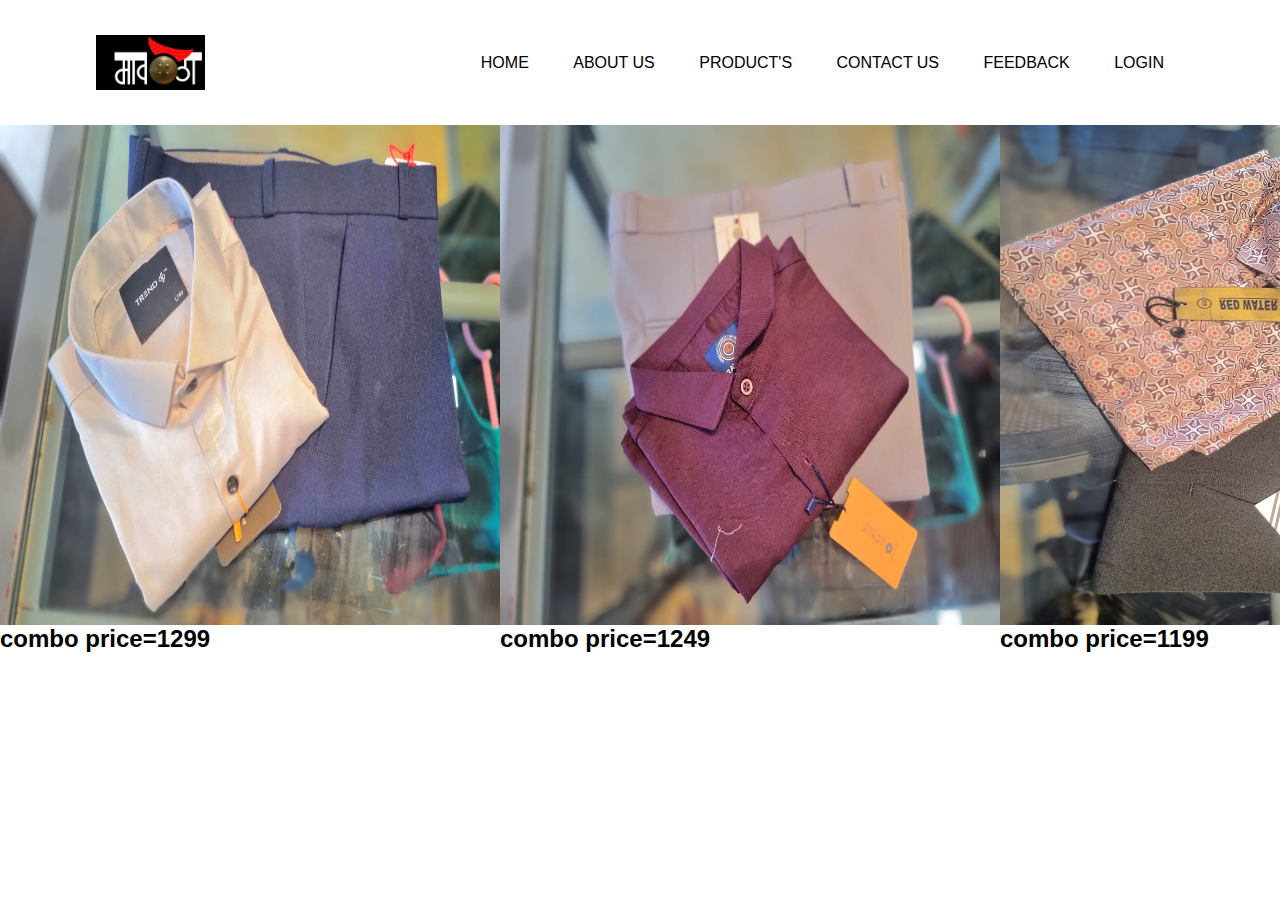
<file: css/index.html>
<html>
<head>
<title></title>
<head>
<style>

*{
margin:0;
padding:0;
font-family:sans-serif;
}
.navbar{
 width:85%;
 margin:auto;
 padding:35px 0;
 display:flex;
 align-items:center;
 justify-content:space-between;
}
.logo{
 width:10%;
 height:7%;
 cursor:pointer;
}
.navbar ul li{
 list-style:none;
 display:inline-block;
 margin:0 20px;
 position:relative;
}
.navbar ul li a{
 text-decoration:none;
 color:Black;
 text-transform:uppercase;
}
.navbar ul li::after{
 content:'';
 height:3px;
 width:0;
 background:#009688;
 position:absolute;
 left:0;
 bottom:-10px;
 transition:0.5s;
}
.navbar ul li:hover::after{
 width:100%;
}
body{
font-style: sans-serif;
}
body h1{
font-size:22px;
margin-left:10px;
}
.items{
display:flex;
overflow-x:auto;
}
.items::webkit-scrollbar{
display:none;
}
.items.item{
width:50%;
height:50%;
background:#ddd;
margin:10px;
}

</style>
</head>
<body>
<div class="navbar">
<img src="pg1.jpg" class="logo">

<ul>
 <li><a href="index.html">HOME</a></li>
  <li><a href="ABOUT US.html">ABOUT US</a></li>
  <li><a href="PRODUCT'S.html">PRODUCT'S</a></li>
  <li><a href="FEEDBACK.html">CONTACT US</a></li>
  <li><a href="FEEDBACK.html">FEEDBACK</a></li>
  <li><a href="LOGIN.html">LOGIN</a></li>
</ul>
</div>


<div class="items">
<div class="item">

</div>
<p>


<div class=item"">
<img src="combo1.jpg" height="500px" width="500px">
<h2>combo price=1299</h2>
</div>

<div class="item">
<img src="combo2.jpg" height="500px" width="500px">
<h2>combo price=1249</h2>
</div>

<div class="item">
<img src="combo3.jpg" height="500px" width="500px">
<h2>combo price=1199</h2>
</div>

<div class=
</div>
<body>

<div class=""></div>
</div>
</body>
</html>
</file>
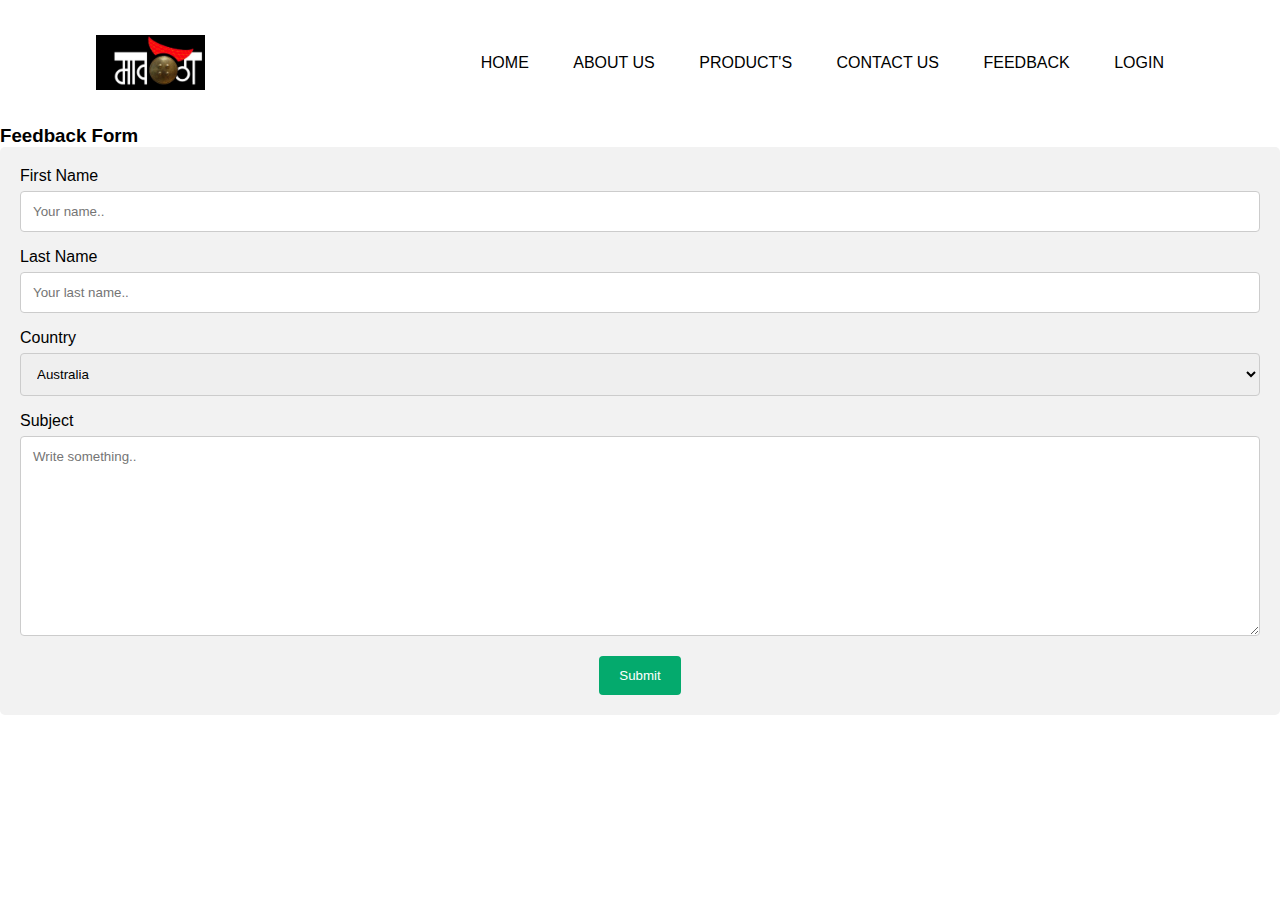
<file: css/feedback.html>
<!DOCTYPE html>
<html>
<head>
<style>
*{
margin:0;
padding:0;
font-family:sans-serif;
}
.navbar{
 padding-right:3rem;
 width:85%;
 margin:auto;
 padding:35px 0;
 display:flex;
 align-items:center;
 justify-content:space-between;
}
.logo{
 width:10%;
 height:7%;
 cursor:pointer;
}
.navbar ul li{
 list-style:none;
 display:inline-block;
 margin:0 20px;
 position:relative;

}
.navbar ul li a{
 text-decoration:none;
 color:black;
 text-transform:uppercase;

}
.navbar ul li::after{
 content:'';
 height:3px;
 width:0;
 background:#009688;
 position:absolute;
 left:0;
 bottom:-10px;
 transition:0.5s;
}
.navbar ul li:hover::after{
 width:100%;
}
.floating-box
{
 margin:auto;
 width:60%;
 padding:40px;
 margin:40px;
 display:inline-block;
 width:400px;
 height:200px;
 border:3px solid #C32147;
}

img{
height:200px;
width:400px;
}


body {font-family: Arial, Helvetica, sans-serif;}
* {box-sizing: border-box;}

input[type=text], select, textarea {
  width: 100%;
  padding: 12px;
  border: 1px solid #ccc;
  border-radius: 4px;
  box-sizing: border-box;
  margin-top: 6px;
  margin-bottom: 16px;
  resize: vertical;
}

input[type=submit] {
  background-color: #04AA6D;
  color: white;
  padding: 12px 20px;
  border: none;
  border-radius: 4px;
  cursor: pointer;
}

input[type=submit]:hover {
  background-color: #45a049;
}

.container {
  border-radius: 5px;
  background-color: #f2f2f2;
  padding: 20px;
}
</style>
</head>
<body>
<div class="banner">
<div class="navbar">
<img src="pg1.jpg" class="logo">
<nav>
<ul>
 <li><a href="index.html">HOME</a></li>
  <li><a href="ABOUT US.html">ABOUT US</a></li>
  <li><a href="PRODUCT'S.html">PRODUCT'S</a></li>
  <li><a href="FEEDBACK.html">CONTACT US</a></li>
  <li><a href="FEEDBACK.html">FEEDBACK</a></li>
  <li><a href="LOGIN.html">LOGIN</a></li>
</ul>
</div>
</nav>

<h3>Feedback Form</h3>

<div class="container">
  <form action="/action_page.php">
    <label for="fname">First Name</label>
    <input type="text" id="fname" name="firstname" placeholder="Your name..">

    <label for="lname">Last Name</label>
    <input type="text" id="lname" name="lastname" placeholder="Your last name..">

    <label for="country">Country</label>
    <select id="country" name="country">
      <option value="australia">Australia</option>
      <option value="canada">Canada</option>
      <option value="usa">USA</option>
      <option value="india">india</option>
    </select>

    <label for="subject">Subject</label>
    <textarea id="subject" name="subject" placeholder="Write something.." style="height:200px"></textarea>

    <center><input type="submit" value="Submit">
  </form>
</div>

</body>
</html>
</file>
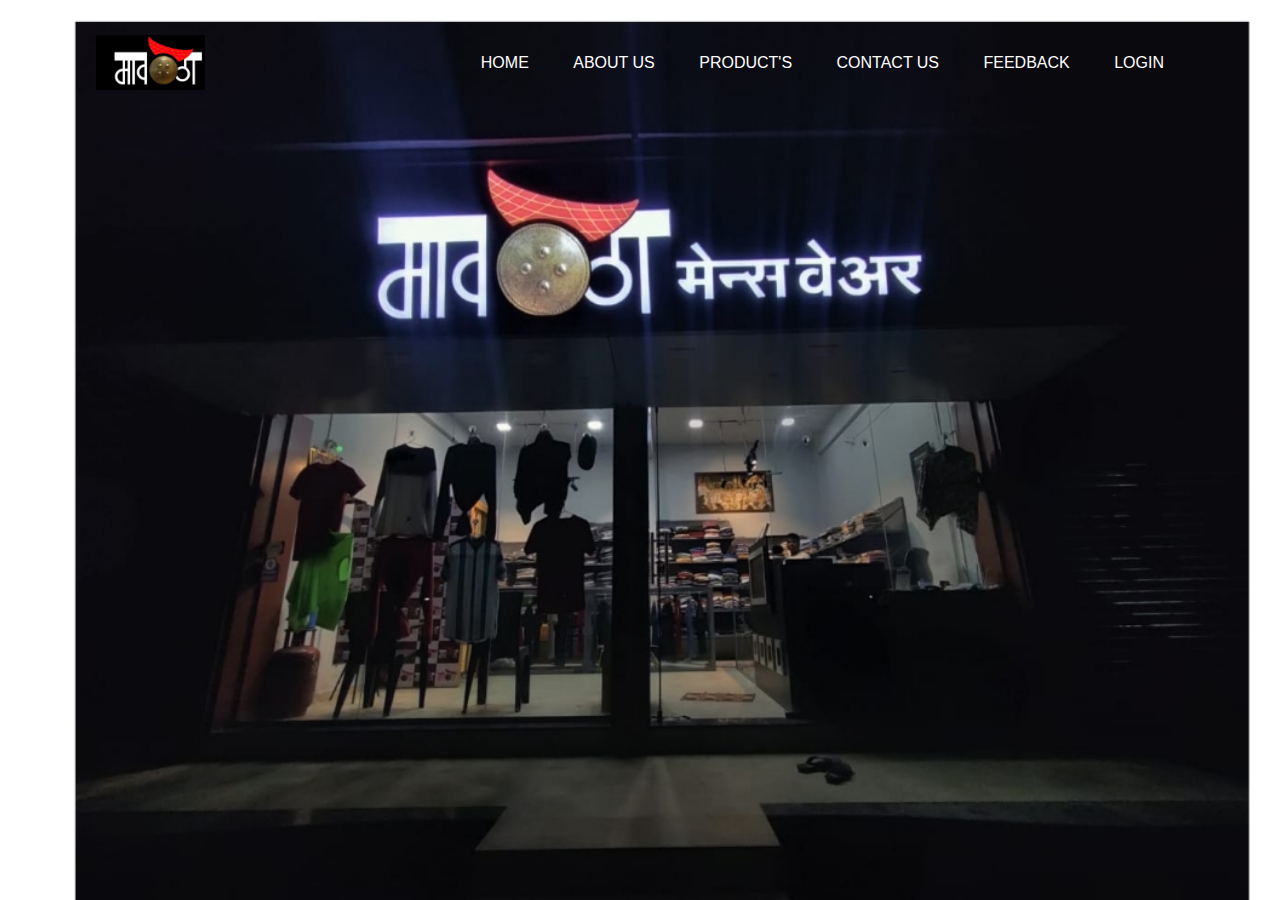
<file: css/first1.html>
<html>
<head>
<title></title>
<head>
<style>

*{
margin:0;
padding:0;
font-family:sans-serif;
}
.banner{
width:100%;
height:100%;
background-image:url("mavala men's wear.jpg");
background-size:cover;
background-position:center;
}
.navbar{
 width:85%;
 margin:auto;
 padding:35px 0;
 display:flex;
 align-items:center;
 justify-content:space-between;
}
.logo{
 width:10%;
 height:7%;
 cursor:pointer;
}
.navbar ul li{
 list-style:none;
 display:inline-block;
 margin:0 20px;
 position:relative;
}
.navbar ul li a{
 text-decoration:none;
 color:#fff;
 text-transform:uppercase;
}
.navbar ul li::after{
 content:'';
 height:3px;
 width:0;
 background:#3A3B3C;
 position:absolute;
 left:0;
 bottom:-10px;
 transition:0.5s;
}
.navbar ul li:hover::after{
 width:100%;
}

</style>
</head>
<body>
<div class="banner">
<div class="navbar">
<img src="pg1.jpg" class="logo">

<ul>
 <li><a href="index.html">HOME</a></li>
  <li><a href="ABOUT US.html">ABOUT US</a></li>
  <li><a href="PRODUCT'S.html">PRODUCT'S</a></li>
  <li><a href="CONTACT US.html">CONTACT US</a></li>
  <li><a href="feedback.html">feedback</a></li>
  <li><a href="LOGIN.html">LOGIN</a></li>
</div>

</div>
</body>
</html>
</file>
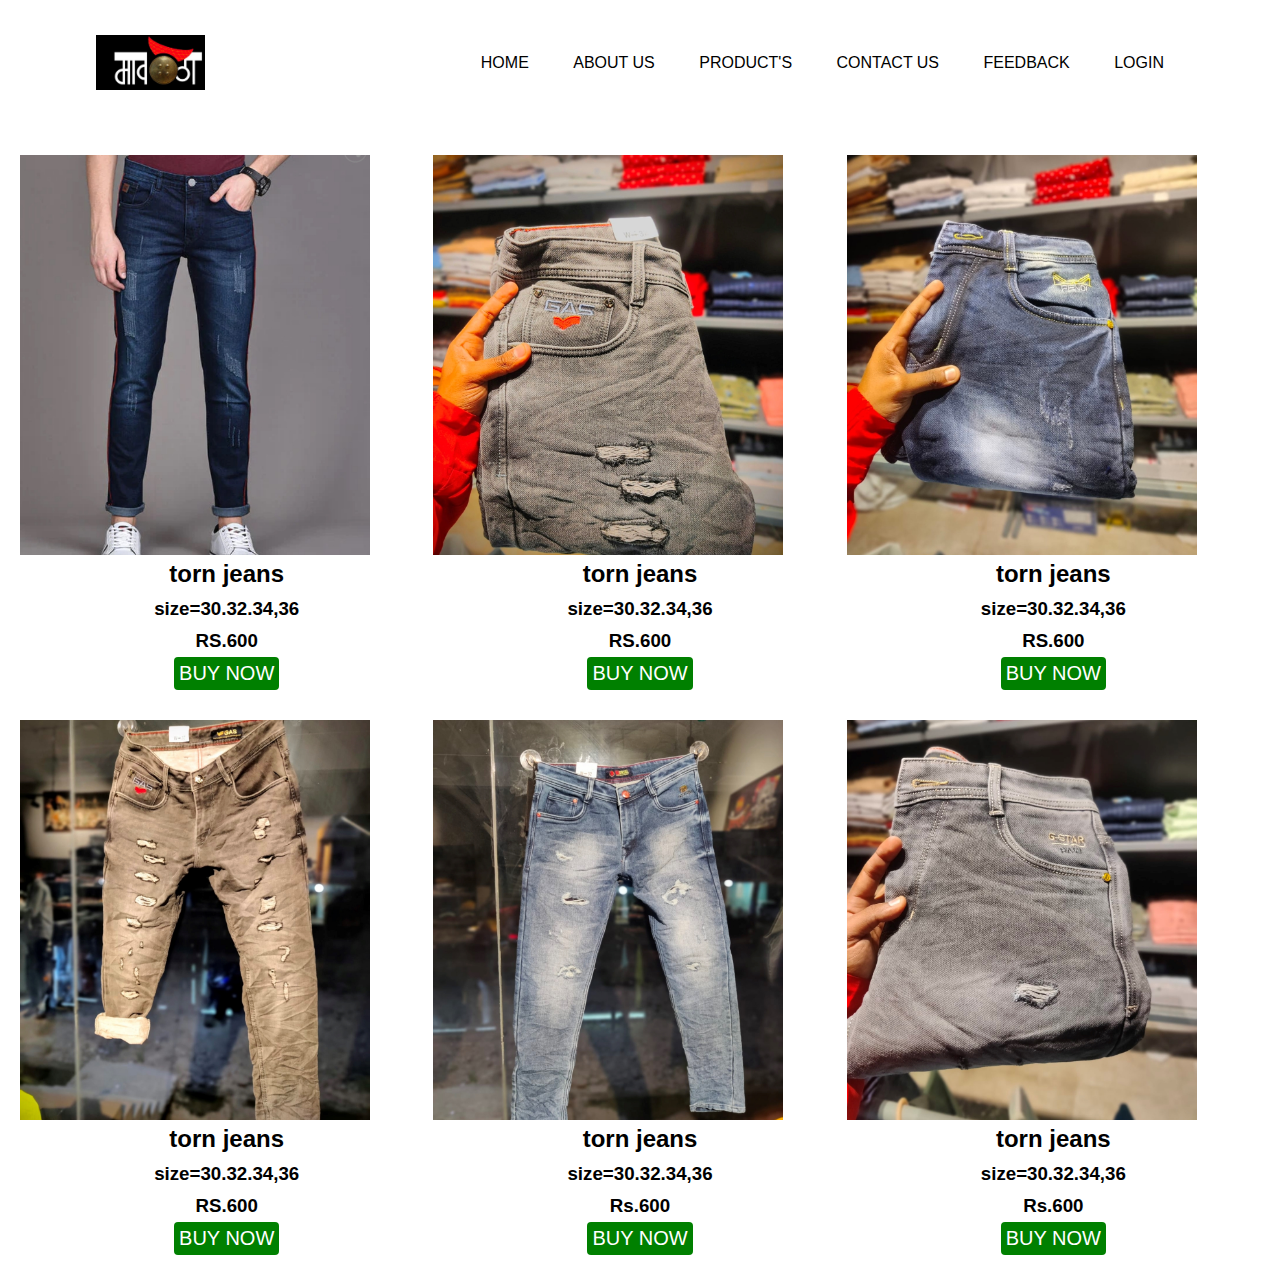
<file: css/jeans.html>
<html>
<head>
<title></title>
<head>
<style>

*{
margin:0;
padding:0;
font-family:sans-serif;
}
.navbar{
 width:85%;
 margin:auto;
 padding:35px 0;
 display:flex;
 align-items:center;
 justify-content:space-between;
}
.logo{
 width:10%;
 height:7%;
 cursor:pointer;
}
.navbar ul li{
 list-style:none;
 display:inline-block;
 margin:0 20px;
 position:relative;
}
.navbar ul li a{
 text-decoration:none;
 color:black;
 text-transform:uppercase;
}
.navbar ul li::after{
 content:'';
 height:3px;
 width:0;
 background:#009688;
 position:absolute;
 left:0;
 bottom:-10px;
 transition:0.5s;
}
.navbar ul li:hover::after{
 width:100%;
}
.items{
 display:grid;
grid-template-columns: repeat(3, 1fr);
padding: 30px 20px;
grid-row-gap:30px;

}

.item img{
float:center;
width:350px;
height:400px;
object-fit:cover;
cursor:pointer;
transition:0.2s ease;
}

.item img:hover{
transform:scale(1.04);
}

.item h2{
padding :5px;
text-align:center;
}
.item h3{
padding :5px;
text-align:center;
}
.item button{
padding:5px;
border:none;
outline:none;
background-color:GREEN;
color:white;
cursor:pointer;
border-radius:4px;
font-size:20px;
display:block;
margin:0 auto;
transition: 0.2s all;
color:white;
}

.item button:hover{
transform:scale(1.08);


}
@media screen and(max-widh:768px){
.items{
grid-template-columns:repeat(1, 1fr);
}}
@media screen and(max-widh:768px){
.items{
grid-template-columns:repeat(1, 1fr);
}
a{
color:darkwhite;
}}
</style>
</head>
<body>
<div class="banner">
<div class="navbar">
<img src="pg1.jpg" class="logo">

<ul>
 <li><a href="index.html">HOME</a></li>
  <li><a href="ABOUT US.html">ABOUT US</a></li>
  <li><a href="PRODUCT'S.html">PRODUCT'S</a></li>
  <li><a href="CONTACT US.html">CONTACT US</a></li>
  <li><a href="FEEDBACK.html">FEEDBACK</a></li>
  <li><a href="LOGIN.html">LOGIN</a></li>
</div>

</div>


<section class="items">
<div class="item">
<a href="jeans.HTML"><img src="jeans2.jpg"></a>
<h2>torn jeans</h2>
<h3>size=30.32.34,36</h3>
<center><h3>RS.600</h3>
<button>BUY NOW</button>
</div>

<div class="item">
<a href="jeans.HTML"><img src="jeans3.jpg"></a>
<h2>torn jeans</h2>
<h3>size=30.32.34,36</h3>
<center><h3>RS.600</h3>
<button>BUY NOW</button>
</div>

<div class="item">
<a href="jeans.HTML"><img src="jeans4.jpg"></a>
<h2>torn jeans</</h2>
<h3>size=30.32.34,36</h3>
<center><h3>RS.600</h3>
<button>BUY NOW</a></button>
</div>

<div class="item">
<a href="jeans.HTML"><img src="jeans5.jpg"></a>
<h2>torn jeans</</h2>
<h3>size=30.32.34,36</h3>
<center><h3>RS.600</h3>
<button>BUY NOW</button>
</div>

<div class="item">
<a href="jeans.HTML"><img src="jeans6.jpg"></a>
<h2>torn jeans</h2>
<h3>size=30.32.34,36</h3>
<center><h3>Rs.600</h3>
<button>BUY NOW</button>
</div>

<div class="item">
<a href="jeans.HTML"><img src="jeans7.jpg"></a>
<h2>torn jeans</h2>
<h3>size=30.32.34,36</h3>
<center><h3>Rs.600</h3>
<button>BUY NOW</button>
</div>
</section>
</body>
</html>
</file>
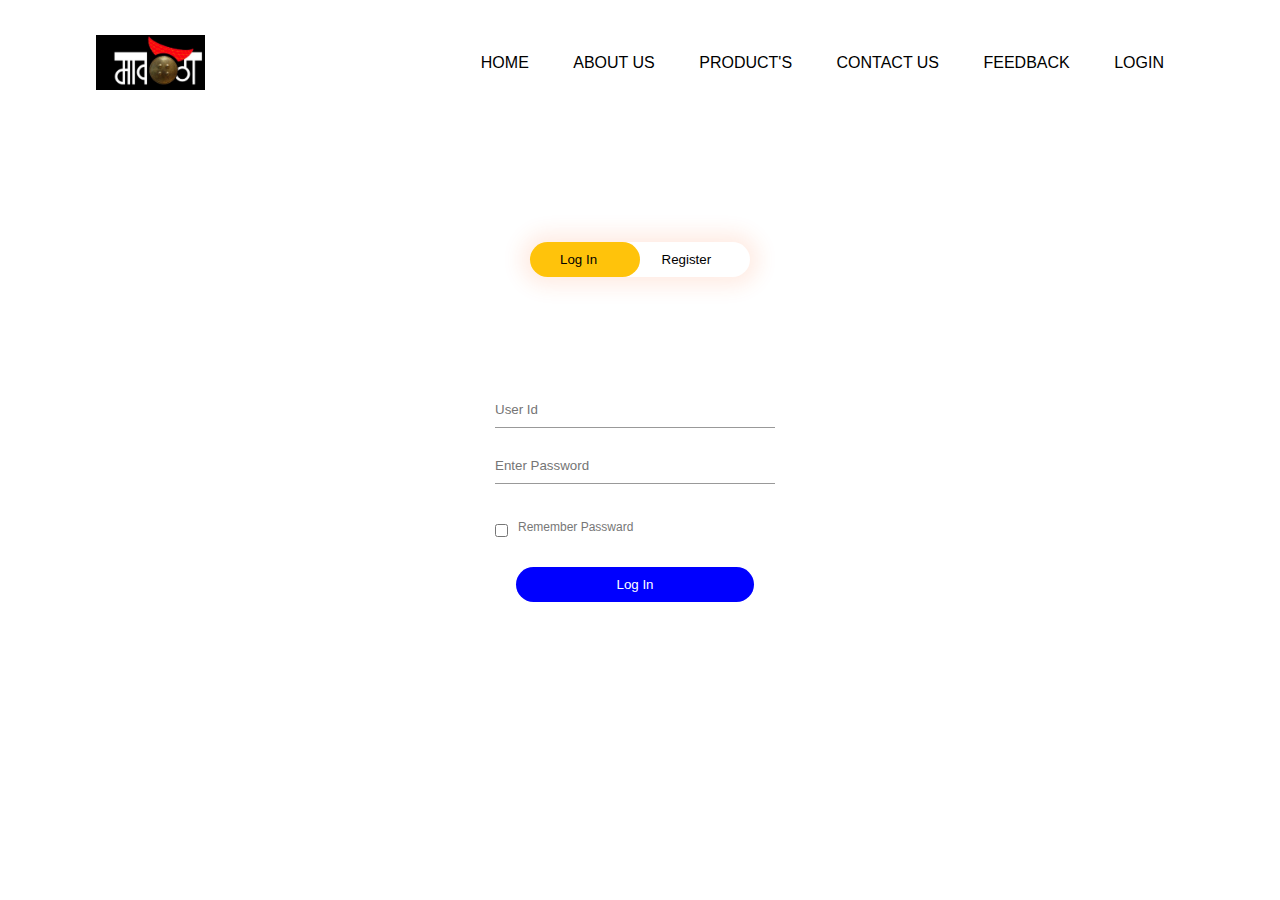
<file: css/LOGIN.html>
<html>
<head>
<title></title>
<head>
<style>
body{
 background-image:url("download.jpg");
 background-color: lightcyan;
 background: no-repeat;
}
*{
margin:0;
padding:0;
font-family:sans-serif;
}
.navbar{
 width:85%;
 margin:auto;
 padding:35px 0;
 display:flex;
 align-items:center;
 justify-content:space-between;
}
.logo{
 width:10%;
 height:7%;
 cursor:pointer;
}
.navbar ul li{
 list-style:none;
 display:inline-block;
 margin:0 20px;
 position:relative;
}
.navbar ul li a{
 text-decoration:none;
 color:black;
 text-transform:uppercase;
}
.navbar ul li::after{
 content:'';
 height:3px;
 width:0;
 background:#009688;
 position:absolute;
 left:0;
 bottom:-10px;
 transition:0.5s;
}
.navbar ul li:hover::after{
 width:100%;
}

.form-box{
  height: 500px;
  width: 380px;
  background-size: cover;
  position: relative;
  margin: 6% auto;
  padding: 5px;
  overflow: hidden;
}
.button-box{
  width: 220px;
  margin: 35px auto;
  position: relative; 
  box-shadow: 0 0 20px 9px #ff61241f;
  border-radius: 30px;
}
.toggle-btn{
  padding: 10px 30px;
  cursor: pointer;
  background: transparent;
  border: none; 
  outline: none;
  position: relative;
}
#btn{
  top: 0;
  left: 0;
  position: absolute;
  width: 110px;
  height: 100%;
  background:#FFC30B;
  border-radius: 30px;
  transition: .5s;
}
.social-icons{
  margin: 30px auto;
  text-align: center;
}
.social-icons img{
  width: 30px;
  margin: 0 18px;
  box-shadow: 0 0 20px px #7f7f7f3d;
  cursor: pointer;
  border-radius: 50px;
}
.input-group{
  top: 180px;
  position: absolute;  
  width: 280px;
  transition: .5s;
}
.input-field{
  width: 100%;
  padding: 10px 0;
  margin: 10px 0;
  border-left: 0;
  border-top: 0;
  border-right:0;
  border-bottom: 1px solid #999;
  outline: none;
  background: transparent;
}
.submit-btn{
  width: 85%;
  color: #fff;
  hight: 35px;
  padding: 10px 30px;
  cursor: pointer;
  display: block;
  margin: auto;
  background: #0000ff;
  border: none;
  outline: none;
  border-radius: 30px;
  box-shadow: #151b54;
}
.chech-box{
  cursor: pointer;
  margin: 30px 10px 30px 0;
}
span{
  color: #777;
  font-size: 12px;
  bottom: 68px;
  position: absolute;
}
#login{
  left: 50px;
}
#register{
  left: 450px;
}
</style>
</head>
<body>
<div class="banner">
<div class="navbar">
<img src="pg1.jpg" class="logo">

<ul>
 <li><a href="index.html">HOME</a></li>
  <li><a href="ABOUT US.html">ABOUT US</a></li>
  <li><a href="PRODUCT'S.html">PRODUCT'S</a></li>
  <li><a href="FEEDBACK.html">CONTACT US</a></li>
  <li><a href="FEEDBACK.html">FEEDBACK</a></li>
  <li><a href="LOGIN.html">LOGIN</a></li>
</ul>
</div>
</div>

    <div class= "form-box">

      <div class= "button-box">
        <div id= "btn"> </div>
          <button type= "button" class= "toggle-btn" onclick= "login()"> Log In </button>
          <button type= "button" class= "toggle-btn" onclick= "register()"> Register </button>
      </div>

    
 
     <div align= "left">
     <from id= "login" name="" class= "input-group">
       <input type= "text" class= "input-field" placeholder= "User Id" required>
       <input type= "password" class= "input-field" placeholder= "Enter Password" required> 
       <input type= "checkbox" class= "chech-box"><span> Remember Passward</span>
       <button type= "submit"  class= "submit-btn"> Log In </button>
     </form>
     </div>

     <div align= "right">
     <from id= "register" class= "input-group">
       <input type= "text" class= "input-field" placeholder= "User Id" required>
       <input type= "email" class= "input-field" placeholder= "Email Id" required>
       <input type= "password" class= "input-field" placeholder= "Enter Password" required> 
       <input type= "checkbox" class= "chech-box"><span> I agree to all terms and conditions</span><br>
       <button type= "submit" class= "submit-btn"> Register </button>
     </form>
     </div>
 

    </div>
  <script>
    var x = document.getElementById("login");
    var y = document.getElementById("register");
    var z = document.getElementById("btn");

    function register(){
      x.style.left = "-400px"; 
      y.style.left = "50px";
      z.style.left = "110px"; 
    }

    function login(){
      x.style.left = "50px"; 
      y.style.left = "450px";
      z.style.left = "0px"; 
    }

  </script>


</body>
</html>
</file>
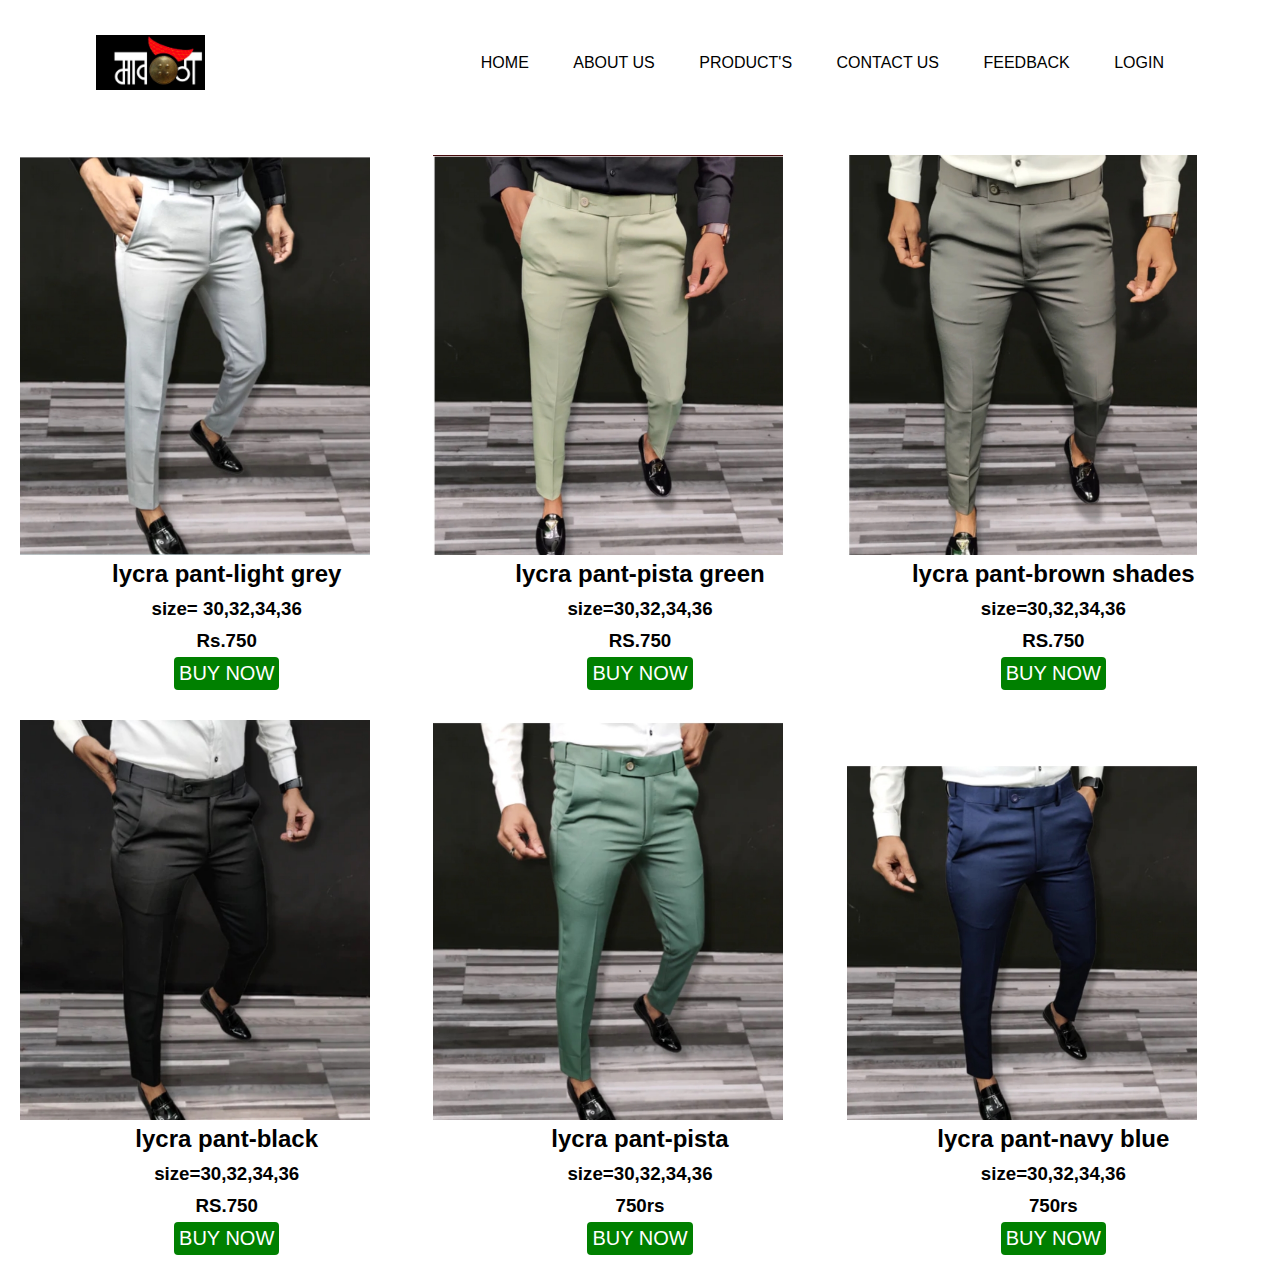
<file: css/pant.html>
<html>
<head>
<title></title>
<head>
<style>

*{
margin:0;
padding:0;
font-family:sans-serif;
}
.navbar{
 width:85%;
 margin:auto;
 padding:35px 0;
 display:flex;
 align-items:center;
 justify-content:space-between;
}
.logo{
 width:10%;
 height:7%;
 cursor:pointer;
}
.navbar ul li{
 list-style:none;
 display:inline-block;
 margin:0 20px;
 position:relative;
}
.navbar ul li a{
 text-decoration:none;
 color:black;
 text-transform:uppercase;
}
.navbar ul li::after{
 content:'';
 height:3px;
 width:0;
 background:#009688;
 position:absolute;
 left:0;
 bottom:-10px;
 transition:0.5s;
}
.navbar ul li:hover::after{
 width:100%;
}
.items{
 display:grid;
grid-template-columns: repeat(3, 1fr);
padding: 30px 20px;
grid-row-gap:30px;

}

.item img{
float:center;
width:350px;
height:400px;
object-fit:cover;
cursor:pointer;
transition:0.2s ease;
}

.item img:hover{
transform:scale(1.04);
}

.item h2{
padding :5px;
text-align:center;
}
.item h3{
padding :5px;
text-align:center;
}
.item button{
padding:5px;
border:none;
outline:none;
background-color:GREEN;
color:white;
cursor:pointer;
border-radius:4px;
font-size:20px;
display:block;
margin:0 auto;
transition: 0.2s all;
color:white;
}

.item button:hover{
transform:scale(1.08);


}
@media screen and(max-widh:768px){
.items{
grid-template-columns:repeat(1, 1fr);
}}
@media screen and(max-widh:768px){
.items{
grid-template-columns:repeat(1, 1fr);
}
a{
color:darkwhite;
}}
</style>
</head>
<body>
<div class="banner">
<div class="navbar">
<img src="pg1.jpg" class="logo">

<ul>
 <li><a href="index.html">HOME</a></li>
  <li><a href="ABOUT US.html">ABOUT US</a></li>
  <li><a href="PRODUCT'S.html">PRODUCT'S</a></li>
  <li><a href="CONTACT US.html">CONTACT US</a></li>
  <li><a href="FEEDBACK.html">FEEDBACK</a></li>
  <li><a href="LOGIN.html">LOGIN</a></li>
</div>

</div>


<section class="items">
<div class="item">
<a href="pant.HTML"><img src="pant1.jpg"></a>
<h2>lycra pant-light grey</h2>
<h3>size= 30,32,34,36</h3>
<center><h3>Rs.750</h3>
<button>BUY NOW</button>
</div>

<div class="item">
<a href="pants.HTML"><img src="pant2.jpg"></a>
<h2>lycra pant-pista green</h2>
<h3>size=30,32,34,36</h3>
<center><h3>RS.750</h3>
<button>BUY NOW</button>
</div>

<div class="item">
<a href="pant.HTML"><img src="pant3.jpg"></a>
<h2>lycra pant-brown shades</h2>
<h3>size=30,32,34,36</h3>
<center><h3>RS.750</h3>
<button>BUY NOW</a></button>
</div>

<div class="item">
<a href="pant.HTML"><img src="pant4.jpg"></a>
<h2>lycra pant-black</h2>
<h3>size=30,32,34,36</h3>
<center><h3>RS.750</h3>
<button>BUY NOW</button>
</div>

<div class="item">
<a href="pants.HTML"><img src="pant5.jpg"></a>
<h2>lycra pant-pista</h2>
<h3>size=30,32,34,36</h3>
<center><h3>750rs</h3>
<button>BUY NOW</button>
</div>

<div class="item">
<a href="pant.HTML"><img src="pant6.jpg"></a>
<h2>lycra pant-navy blue </h2>
<h3>size=30,32,34,36</h3>
<center><h3>750rs</h3>
<button>BUY NOW</button>
</div>
</section>
</body>
</html>
</file>
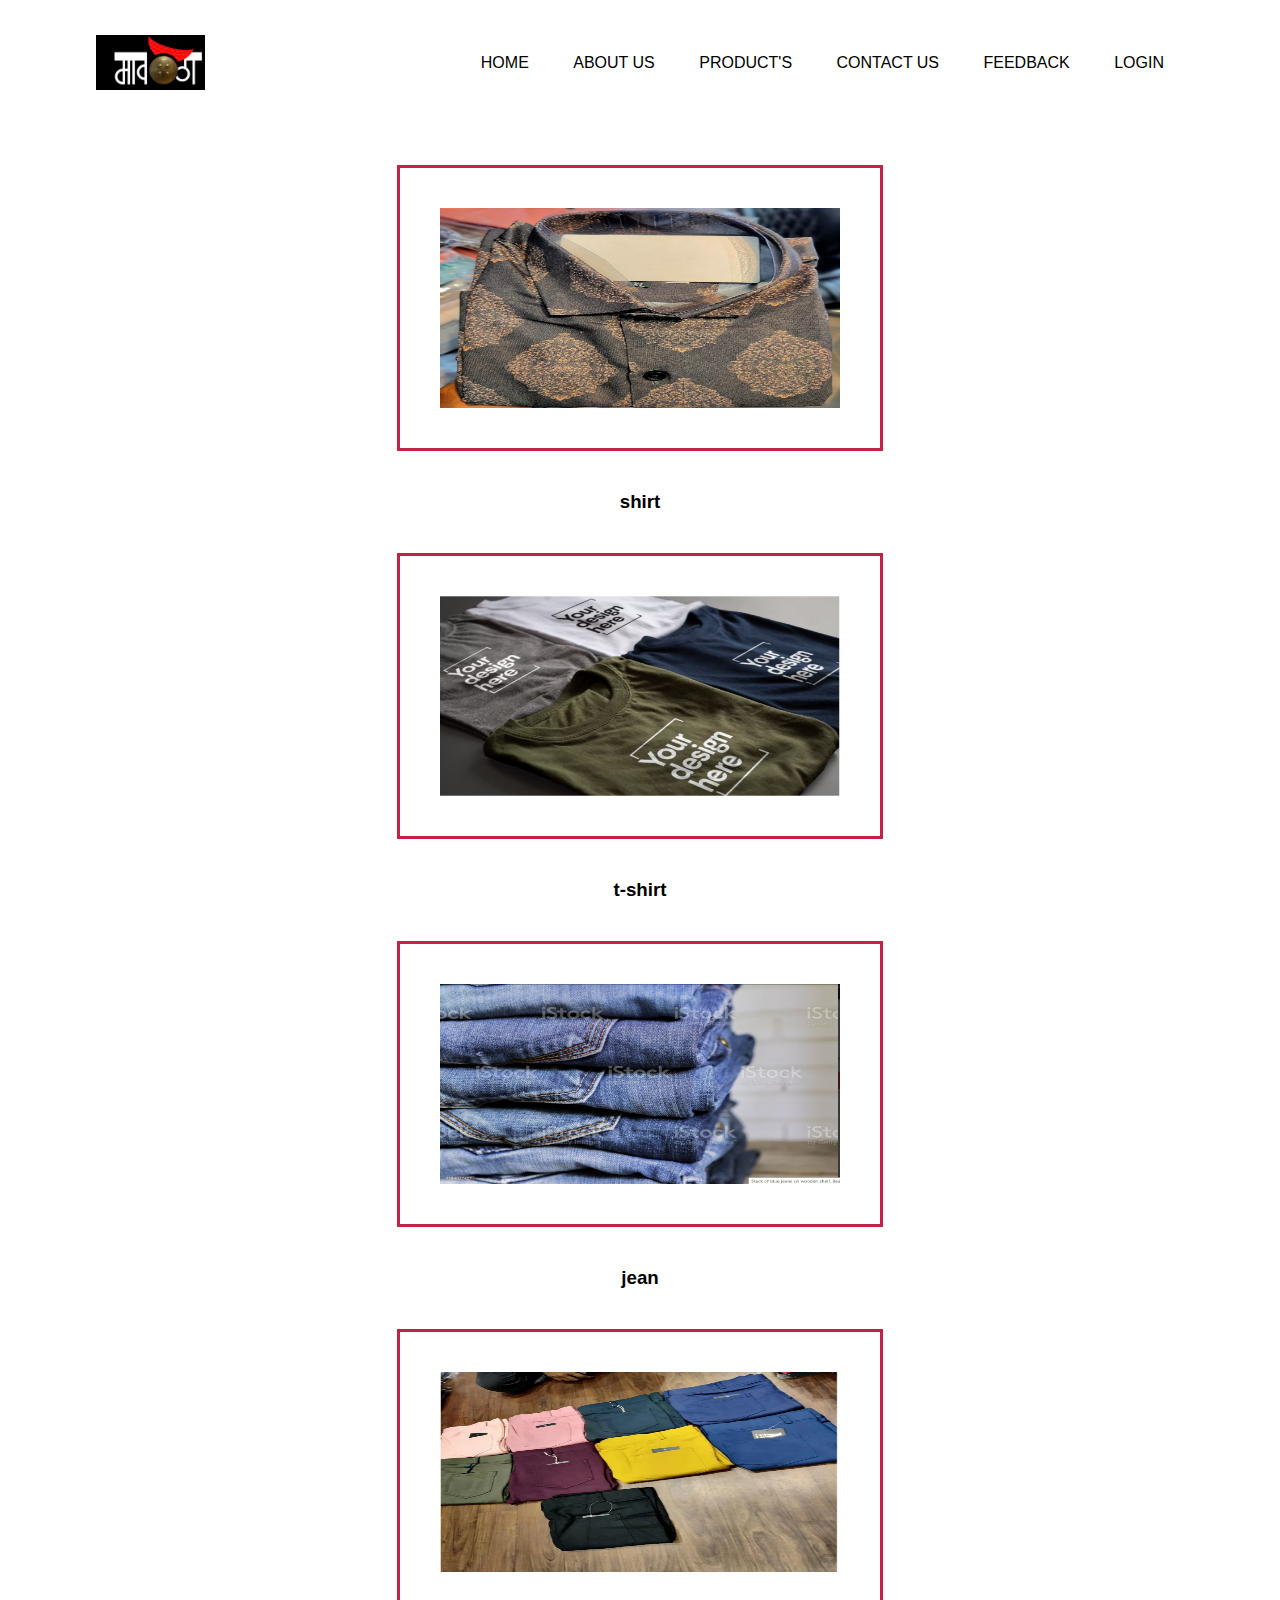
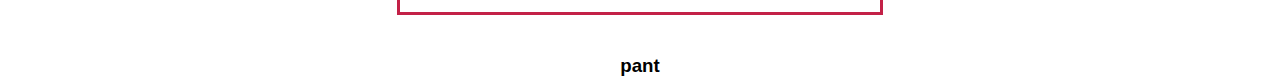
<file: css/PRODUCT'S.html>
<html>
<head>
<title></title>
<head>
<style>

*{
margin:0;
padding:0;
font-family:sans-serif;
}
.navbar{
 width:85%;
 margin:auto;
 padding:35px 0;
 display:flex;
 align-items:center;
 justify-content:space-between;
}
.logo{
 width:10%;
 height:7%;
 cursor:pointer;
}
.navbar ul li{
 list-style:none;
 display:inline-block;
 margin:0 20px;
 position:relative;
}
.navbar ul li a{
 text-decoration:none;
 color:black;
 text-transform:uppercase;
}
.navbar ul li::after{
 content:'';
 height:3px;
 width:0;
 background:#009688;
 position:absolute;
 left:0;
 bottom:-10px;
 transition:0.5s;
}
.navbar ul li:hover::after{
 width:100%;
}
.floating-box
{
 margin:auto;
 width:60%;
 padding:40px;
 margin:40px;
 display:inline-block;
 width:400px;
 height:200px;
 border:3px solid #C32147;
}

img{
height:200px;
width:400px;
}
</style>
</head>
<body>
<div class="banner">
<div class="navbar">
<img src="pg1.jpg" class="logo">

<ul>
 <li><a href="index.html">HOME</a></li>
  <li><a href="ABOUT US.html">ABOUT US</a></li>
  <li><a href="PRODUCT'S.html">PRODUCT'S</a></li>
  <li><a href="FEEDBACK.html">CONTACT US</a></li>
  <li><a href="FEEDBACK.html">FEEDBACK</a></li>
  <li><a href="LOGIN.html">LOGIN</a></li>
</ul>
</div>
</div>
<center>
<div class="img">
<div class="floating-box">
<a href="shirts.html"><img src="Screenshot_20220426_163453.jpg"></a></div>
<h3>shirt</h3>

<div class="floating-box">
<a href="t-shirts.html"><img src="t-shirt.jpg"></a></div><br>
<h3>t-shirt</h3>

<div class="floating-box">
<a href="jeans.html"><img src="jeans1.jpg"></a></div>
<h3>jean</h3>

<div class="floating-box">
<a href="pant.html"><img src="pant-.jpg"></a></div>
<h3>pant</h3>

</div></center>


</body>
</html>
</file>
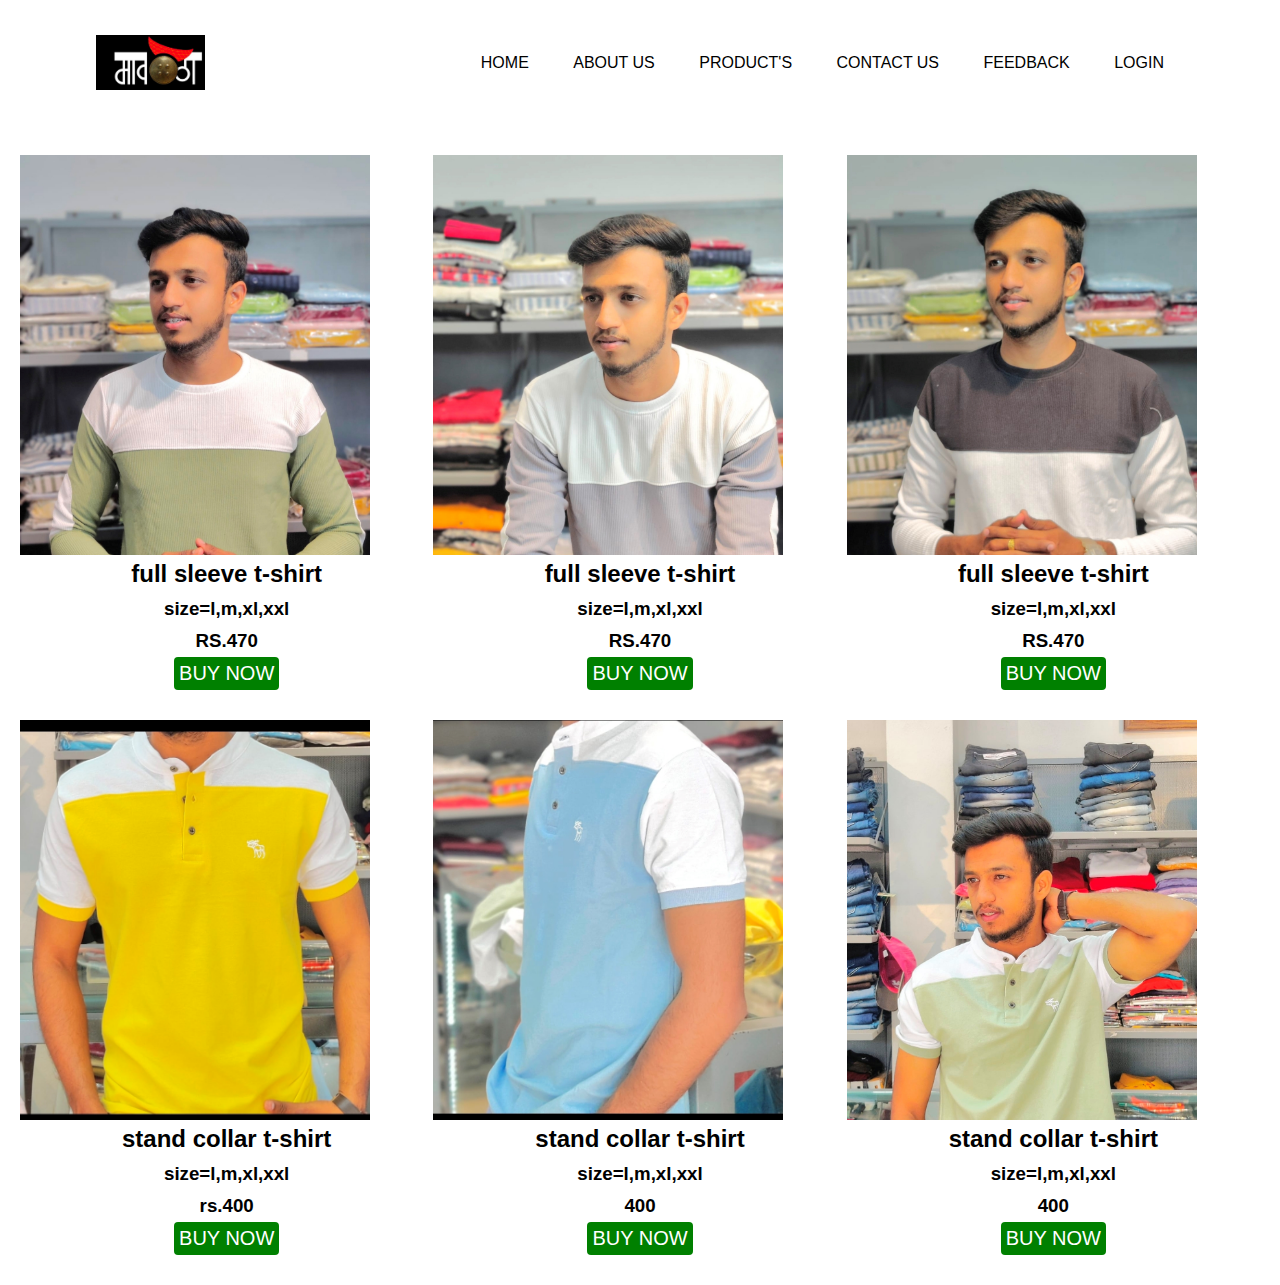
<file: css/t-shirts.html>
<html>
<head>
<title></title>
<head>
<style>

*{
margin:0;
padding:0;
font-family:sans-serif;
}
.navbar{
 width:85%;
 margin:auto;
 padding:35px 0;
 display:flex;
 align-items:center;
 justify-content:space-between;
}
.logo{
 width:10%;
 height:7%;
 cursor:pointer;
}
.navbar ul li{
 list-style:none;
 display:inline-block;
 margin:0 20px;
 position:relative;
}
.navbar ul li a{
 text-decoration:none;
 color:black;
 text-transform:uppercase;
}
.navbar ul li::after{
 content:'';
 height:3px;
 width:0;
 background:#009688;
 position:absolute;
 left:0;
 bottom:-10px;
 transition:0.5s;
}
.navbar ul li:hover::after{
 width:100%;
}
.items{
 display:grid;
grid-template-columns: repeat(3, 1fr);
padding: 30px 20px;
grid-row-gap:30px;

}

.item img{
float:center;
width:350px;
height:400px;
object-fit:cover;
cursor:pointer;
transition:0.2s ease;
}

.item img:hover{
transform:scale(1.04);
}

.item h2{
padding :5px;
text-align:center;
}
.item h3{
padding :5px;
text-align:center;
}
.item button{
padding:5px;
border:none;
outline:none;
background-color:GREEN;
color:white;
cursor:pointer;
border-radius:4px;
font-size:20px;
display:block;
margin:0 auto;
transition: 0.2s all;
color:white;
}

.item button:hover{
transform:scale(1.08);


}
@media screen and(max-widh:768px){
.items{
grid-template-columns:repeat(1, 1fr);
}}
@media screen and(max-widh:768px){
.items{
grid-template-columns:repeat(1, 1fr);
}
a{
color:darkwhite;
}}
</style>
</head>
<body>
<div class="banner">
<div class="navbar">
<img src="pg1.jpg" class="logo">

<ul>
 <li><a href="index.html">HOME</a></li>
  <li><a href="ABOUT US.html">ABOUT US</a></li>
  <li><a href="PRODUCT'S.html">PRODUCT'S</a></li>
  <li><a href="CONTACT US.html">CONTACT US</a></li>
  <li><a href="feeedback.html">feedback</a></li>
  <li><a href="LOGIN.html">LOGIN</a></li>
</div>

</div>


<section class="items">
<div class="item">
<a href="t-shirts.HTML"><img src="t-shirt1.jpg"></a>
<h2>full sleeve t-shirt</h2>
<h3>size=l,m,xl,xxl</h3>
<center><h3>RS.470</h3>
<button>BUY NOW</button>
</div>

<div class="item">
<a href="t-shirts.HTML"><img src="t-shirt2.jpg"></a>
<h2>full sleeve t-shirt</h2>
<h3>size=l,m,xl,xxl</h3>
<center><h3>RS.470</h3>
<button>BUY NOW</a></button>
</div>

<div class="item">
<a href="t-shirts.HTML"><img src="t-shirt3.jpg"></a>
<h2>full sleeve t-shirt</h2>
<h3>size=l,m,xl,xxl</h3>
<center><h3>RS.470</h3>
<button>BUY NOW</button>
</div>

<div class="item">
<a href="t-shirts.HTML"><img src="t-shirt4.jpg"></a>
<h2>stand collar t-shirt</h2>
<h3>size=l,m,xl,xxl</h3>
<center><h3>rs.400</h3>
<button>BUY NOW</button>
</div>

<div class="item">
<a href="t-shirts.HTML"><img src="t-shirt5.jpg"></a>
<h2>stand collar t-shirt</h2>
<h3>size=l,m,xl,xxl</h3>
<center><h3>400</h3>
<button>BUY NOW</button>
</div>

<div class="item">
<a href="t-shirts.HTML"><img src="t-shirt6.jpg"></a>
<h2>stand collar t-shirt</h2>
<h3>size=l,m,xl,xxl</h3>
<center><h3>400</h3>
<button>BUY NOW</button>

</section>
</body>
</html>
</file>
